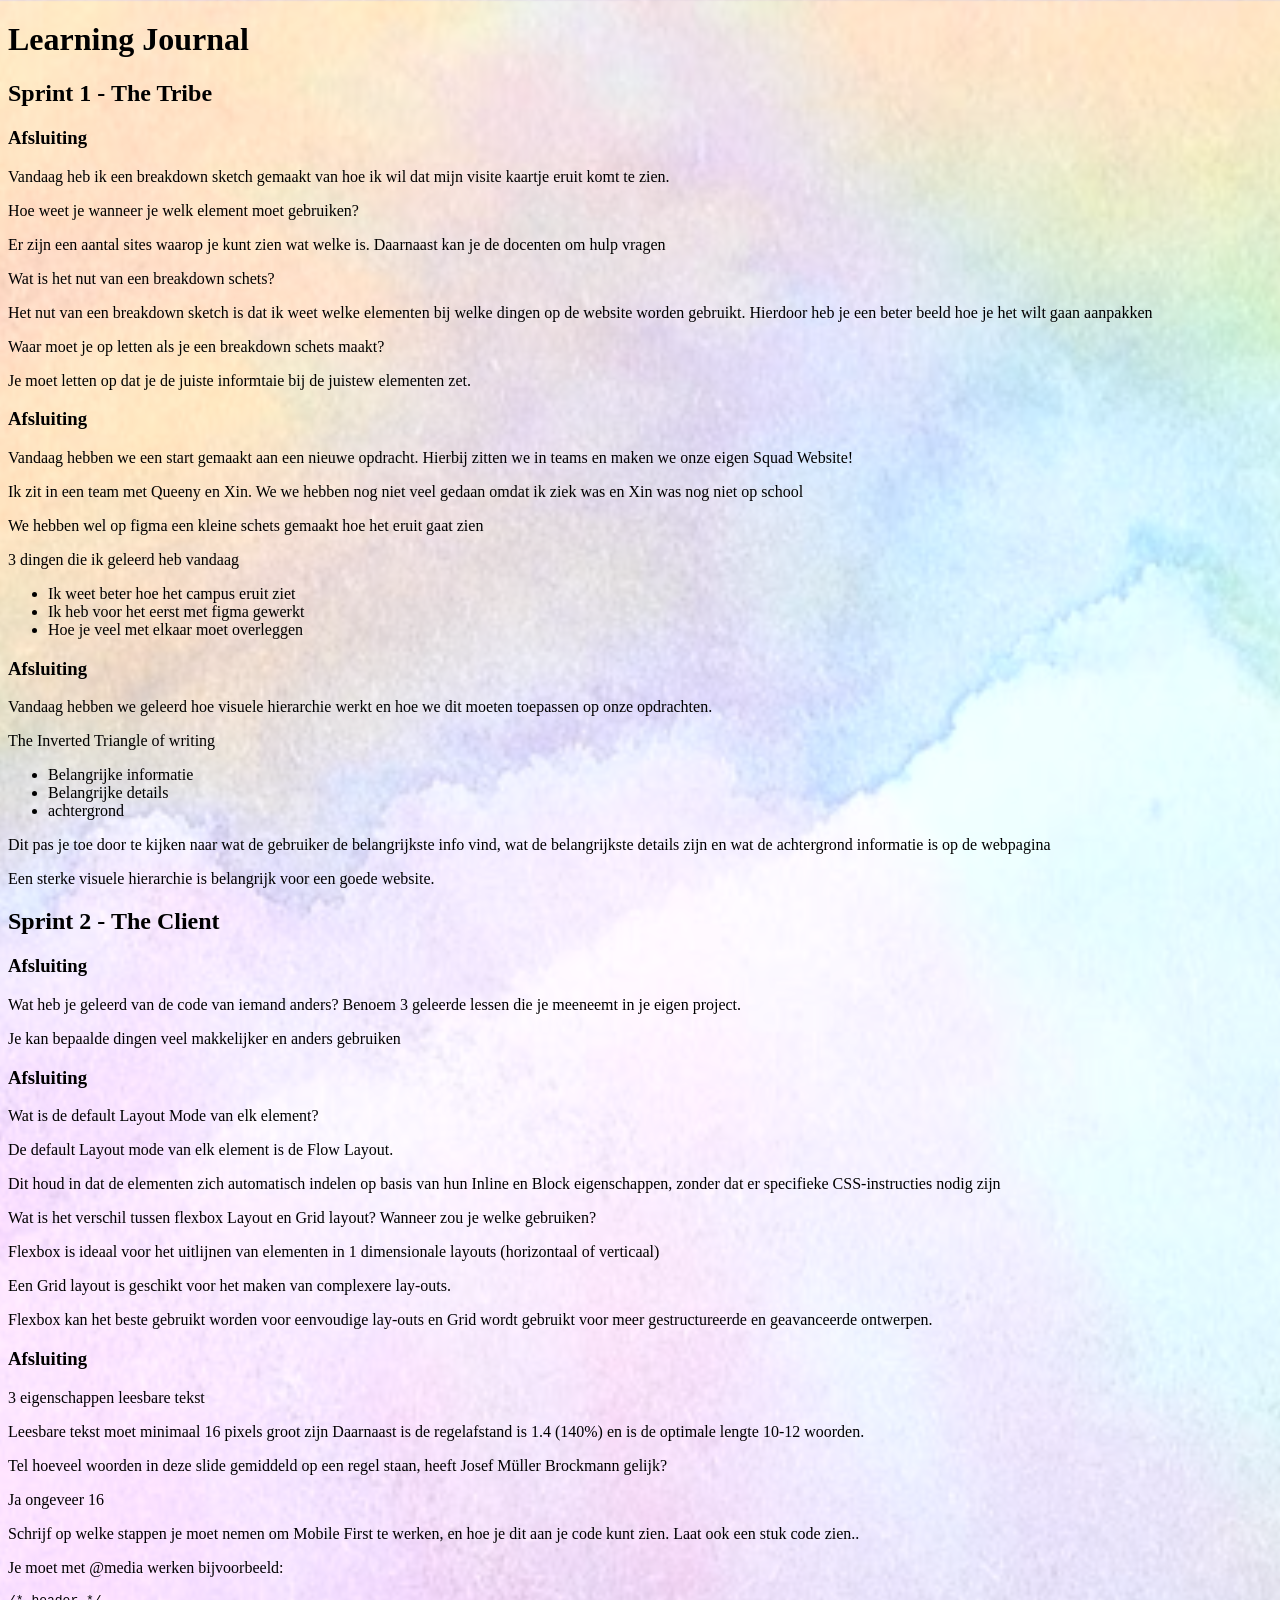
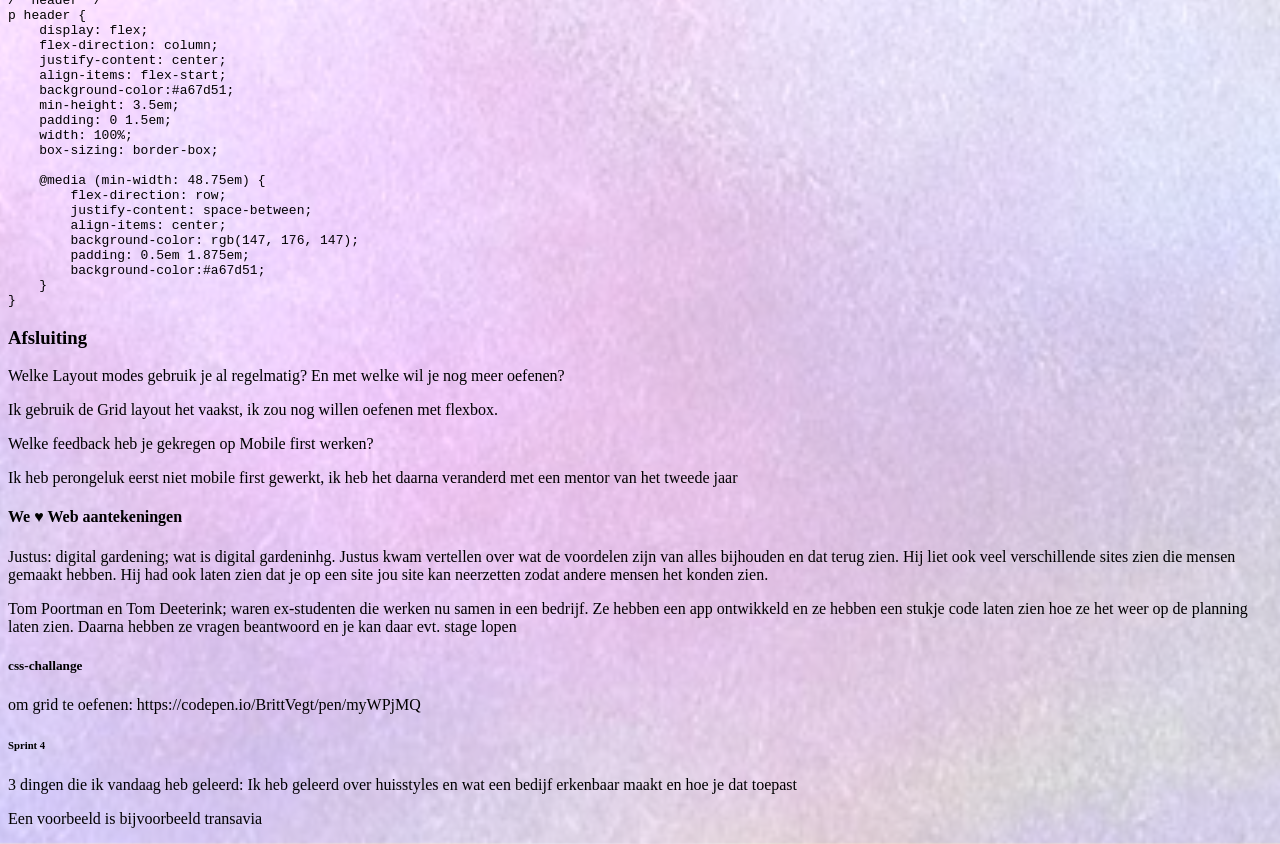
<file: styles/index.html>
<!DOCTYPE html>
<html lang="nl">
<head>
    <meta charset="UTF-8">
    <meta name="viewport" content="width=device-width, initial-scale=1.0">
    <title>Learning Journal</title>
    <link rel="stylesheet" href="style.css">
</head>
<body>

<h1>Learning Journal</h1>

<h2>Sprint 1 - The Tribe</h2>

<h3>Afsluiting</h3>
<p>Vandaag heb ik een breakdown sketch gemaakt van hoe ik wil dat mijn visite kaartje eruit komt te zien.</p>
<p>Hoe weet je wanneer je welk element moet gebruiken?</p>
<p>Er zijn een aantal sites waarop je kunt zien wat welke is. Daarnaast kan je de docenten om hulp vragen </p>
<p>Wat is het nut van een breakdown schets?</p>
<p>Het nut van een breakdown sketch is dat ik weet welke elementen bij welke dingen op de website worden gebruikt. Hierdoor heb je een beter beeld hoe je het wilt gaan aanpakken</p>
<p>Waar moet je op letten als je een breakdown schets maakt?</p>
<p>Je moet letten op dat je de juiste informtaie bij de juistew elementen zet.</p>

<h3>Afsluiting</h3>
<p>Vandaag hebben we een start gemaakt aan een nieuwe opdracht. Hierbij zitten we in teams en maken we onze eigen Squad Website!</p>
<p>Ik zit in een team met Queeny en Xin. We we hebben nog niet veel gedaan omdat ik ziek was en Xin was nog niet op school</p>
<p>We hebben wel op figma een kleine schets gemaakt hoe het eruit gaat zien</p>
<p>3 dingen die ik geleerd heb vandaag</p>
<ul>
    <li>Ik weet beter hoe het campus eruit ziet</li>
    <li>Ik heb voor het eerst met figma gewerkt</li>
    <li>Hoe je veel met elkaar moet overleggen</li>
</ul>

<h3>Afsluiting</h3>
<p>Vandaag hebben we geleerd hoe visuele hierarchie werkt en hoe we dit moeten toepassen op onze opdrachten.</p>
<p>The Inverted Triangle of writing</p>
<ul>
    <li>Belangrijke informatie</li>
    <li>Belangrijke details</li>
    <li>achtergrond</li>
</ul>
<p>Dit pas je toe door te kijken naar wat de gebruiker de belangrijkste info vind, wat de belangrijkste details zijn en wat de achtergrond informatie is op de webpagina</p>
<p>Een sterke visuele hierarchie is belangrijk voor een goede website.</p>

<h2>Sprint 2 - The Client</h2>

<h3>Afsluiting</h3>
<p>Wat heb je geleerd van de code van iemand anders? Benoem 3 geleerde lessen die je meeneemt in je eigen project.</p>
<p>Je kan bepaalde dingen veel makkelijker en anders gebruiken</p>

<h3>Afsluiting</h3>
<p>Wat is de default Layout Mode van elk element?</p>
<p>De default Layout mode van elk element is de Flow Layout.</p>
<p>Dit houd in dat de elementen zich automatisch indelen op basis van hun Inline en Block eigenschappen, zonder dat er specifieke CSS-instructies nodig zijn</p>
<p>Wat is het verschil tussen flexbox Layout en Grid layout? Wanneer zou je welke gebruiken?</p>
<p>Flexbox is ideaal voor het uitlijnen van elementen in 1 dimensionale layouts (horizontaal of verticaal)</p>
<p>Een Grid layout is geschikt voor het maken van complexere lay-outs.</p>
<p>Flexbox kan het beste gebruikt worden voor eenvoudige lay-outs en Grid wordt gebruikt voor meer gestructureerde en geavanceerde ontwerpen.</p>

<h3>Afsluiting</h3>
<p>3 eigenschappen leesbare tekst</p>
<p>Leesbare tekst moet minimaal 16 pixels groot zijn Daarnaast is de regelafstand is 1.4 (140%) en is de optimale lengte 10-12 woorden.</p>
<p>Tel hoeveel woorden in deze slide gemiddeld op een regel staan, heeft Josef Müller Brockmann gelijk?</p>
<p>Ja ongeveer 16</p>
<p>Schrijf op welke stappen je moet nemen om Mobile First te werken, en hoe je dit aan je code kunt zien. Laat ook een stuk code zien..</p>
<p>Je moet met @media werken bijvoorbeeld:</p>

<pre><code>/* header */
p header {
    display: flex;
    flex-direction: column;
    justify-content: center;
    align-items: flex-start;
    background-color:#a67d51;
    min-height: 3.5em;
    padding: 0 1.5em;
    width: 100%;
    box-sizing: border-box;

    @media (min-width: 48.75em) {
        flex-direction: row;
        justify-content: space-between;
        align-items: center;
        background-color: rgb(147, 176, 147);
        padding: 0.5em 1.875em;
        background-color:#a67d51;
    }
}</code></pre>

<h3>Afsluiting</h3>
<p>Welke Layout modes gebruik je al regelmatig? En met welke wil je nog meer oefenen?</p>
<p>Ik gebruik de Grid layout het vaakst, ik zou nog willen oefenen met flexbox.</p>
<p>Welke feedback heb je gekregen op Mobile first werken?</p>
<p>Ik heb perongeluk eerst niet mobile first gewerkt, ik heb het daarna veranderd met een mentor van het tweede jaar </p>



<h4>We ♥ Web aantekeningen</h4>
<p>Justus: digital gardening; wat is digital gardeninhg. Justus kwam vertellen
 over wat de voordelen zijn van alles bijhouden en dat terug zien. 
 Hij liet ook veel verschillende sites zien die mensen gemaakt hebben.
 Hij had ook laten zien dat je op een site jou site kan neerzetten zodat andere mensen het konden zien.
</p>

<p>Tom Poortman en Tom Deeterink; waren ex-studenten die werken nu samen in een bedrijf. Ze hebben een 
app ontwikkeld en ze hebben een stukje code laten zien hoe ze het weer op de planning laten zien.
Daarna hebben ze vragen beantwoord en je kan daar evt. stage lopen
</p>

<h5>css-challange</h5>
<p>om grid te oefenen: https://codepen.io/BrittVegt/pen/myWPjMQ</p>

<h6>Sprint 4</h6>
<p>3 dingen die ik vandaag heb geleerd: Ik heb geleerd over huisstyles en wat 
    een bedijf erkenbaar maakt en hoe je dat toepast </p>
<p>Een voorbeeld is bijvoorbeeld transavia</p>

</body>
</html>
</file>
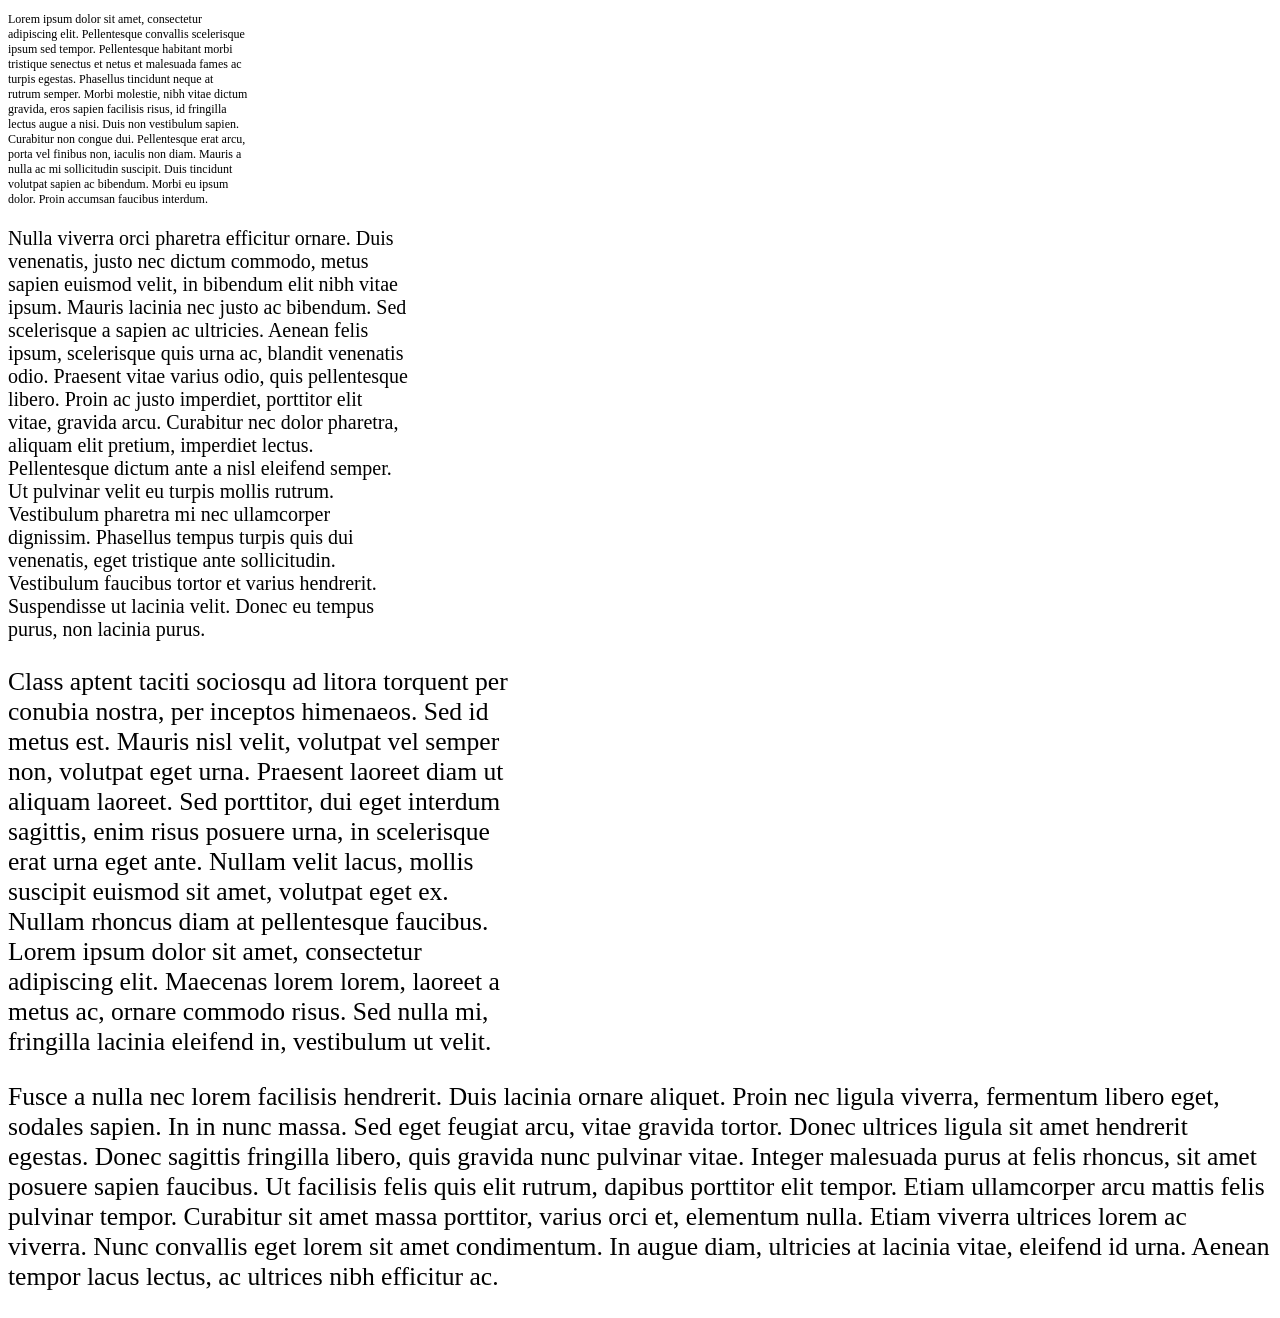
<file: leesbare-teksten.html>
<!doctype html>
<html lang="la">
    <head>
        <title lang="nl">Goed leesbare teksten</title>
        <meta name="viewport" content="width=device-width">
        <style>
            body {
            }
            p {
                /*max-width: 20ch;*/
            }
            .p1 { font-size: 12px; max-width: 20em; }
            .p2 { font-size: 20px; max-width: 20em; }
            .p3 { font-size: 160%; max-width: 20em;}
            .p4 { font-size: 2vw; max: width 20em;}
        </style>
    </head>
    <body>
        <p class="p1">Lorem ipsum dolor sit amet, consectetur adipiscing elit. Pellentesque convallis scelerisque ipsum sed tempor. Pellentesque habitant morbi tristique senectus et netus et malesuada fames ac turpis egestas. Phasellus tincidunt neque at rutrum semper. Morbi molestie, nibh vitae dictum gravida, eros sapien facilisis risus, id fringilla lectus augue a nisi. Duis non vestibulum sapien. Curabitur non congue dui. Pellentesque erat arcu, porta vel finibus non, iaculis non diam. Mauris a nulla ac mi sollicitudin suscipit. Duis tincidunt volutpat sapien ac bibendum. Morbi eu ipsum dolor. Proin accumsan faucibus interdum.</p>

        <p class="p2">Nulla viverra orci pharetra efficitur ornare. Duis venenatis, justo nec dictum commodo, metus sapien euismod velit, in bibendum elit nibh vitae ipsum. Mauris lacinia nec justo ac bibendum. Sed scelerisque a sapien ac ultricies. Aenean felis ipsum, scelerisque quis urna ac, blandit venenatis odio. Praesent vitae varius odio, quis pellentesque libero. Proin ac justo imperdiet, porttitor elit vitae, gravida arcu. Curabitur nec dolor pharetra, aliquam elit pretium, imperdiet lectus. Pellentesque dictum ante a nisl eleifend semper. Ut pulvinar velit eu turpis mollis rutrum. Vestibulum pharetra mi nec ullamcorper dignissim. Phasellus tempus turpis quis dui venenatis, eget tristique ante sollicitudin. Vestibulum faucibus tortor et varius hendrerit. Suspendisse ut lacinia velit. Donec eu tempus purus, non lacinia purus.</p>
        <p class="p3">Class aptent taciti sociosqu ad litora torquent per conubia nostra, per inceptos himenaeos. Sed id metus est. Mauris nisl velit, volutpat vel semper non, volutpat eget urna. Praesent laoreet diam ut aliquam laoreet. Sed porttitor, dui eget interdum sagittis, enim risus posuere urna, in scelerisque erat urna eget ante. Nullam velit lacus, mollis suscipit euismod sit amet, volutpat eget ex. Nullam rhoncus diam at pellentesque faucibus. Lorem ipsum dolor sit amet, consectetur adipiscing elit. Maecenas lorem lorem, laoreet a metus ac, ornare commodo risus. Sed nulla mi, fringilla lacinia eleifend in, vestibulum ut velit.</p>
        <p class="p4">Fusce a nulla nec lorem facilisis hendrerit. Duis lacinia ornare aliquet. Proin nec ligula viverra, fermentum libero eget, sodales sapien. In in nunc massa. Sed eget feugiat arcu, vitae gravida tortor. Donec ultrices ligula sit amet hendrerit egestas. Donec sagittis fringilla libero, quis gravida nunc pulvinar vitae. Integer malesuada purus at felis rhoncus, sit amet posuere sapien faucibus. Ut facilisis felis quis elit rutrum, dapibus porttitor elit tempor. Etiam ullamcorper arcu mattis felis pulvinar tempor. Curabitur sit amet massa porttitor, varius orci et, elementum nulla. Etiam viverra ultrices lorem ac viverra. Nunc convallis eget lorem sit amet condimentum. In augue diam, ultricies at lacinia vitae, eleifend id urna. Aenean tempor lacus lectus, ac ultrices nibh efficitur ac.</p>
    </body>
</html>
</file>
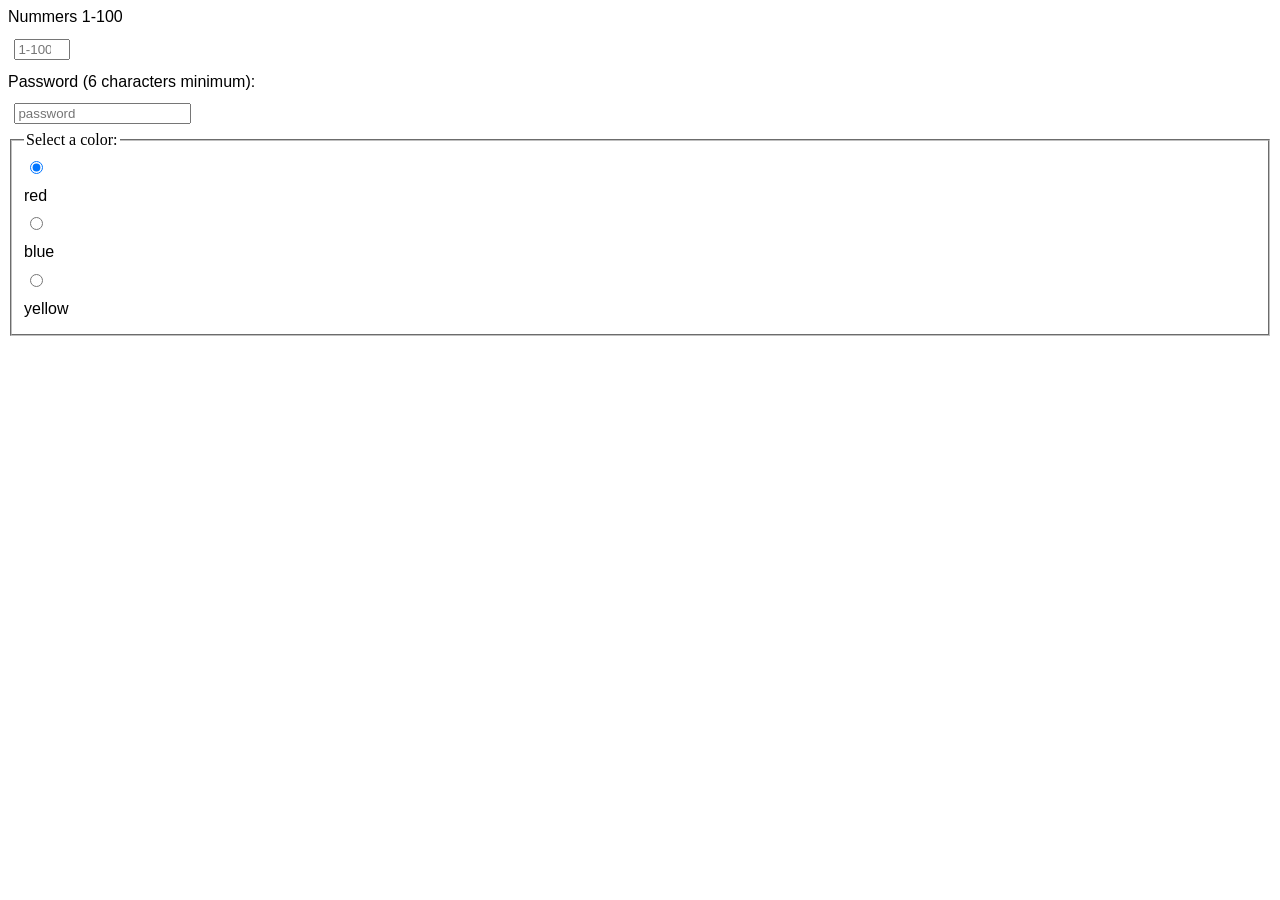
<file: styles/inputs.html>
<!DOCTYPE html>
<html lang="nl">
<head>
    <meta charset="UTF-8">
    <meta name="viewport" content="width=device-width, initial-scale=1.0">
    <title>Input types</title>
    <link rel="stylesheet" href="inputs.css">
</head>
<body>

<div>
<label for="nummers">Nummers 1-100 </label> 
<input type="number" id="nummers" name="tentacles" min="1" max="100"  placeholder="1-100"/>   
</div>

<div>
<label for="pass">Password (6 characters minimum):</label>
<input type="password" id="pass" name="password" minlength="6" required placeholder="password"/>
</div>

<fieldset>
  <legend>Select a color:</legend>

  <div>
    <input type="radio" id="red" name="blue" value="yellow" checked />
    <label for="red">red</label>
  </div>

  <div>
    <input type="radio" id="red" name="blue" value="yellow" />
    <label for="blue">blue</label>
  </div>

  <div>
    <input type="radio" id="red" name="blue" value="yellow" />
    <label for="yellow">yellow</label>
  </div>
</fieldset>

</body>
</html>
</file>
<file: styles/style.css>
body {
    background-image: linear-gradient(rgba(255,255,255,0.7), rgba(255,255,255,0.7)), url("rainbow.jpg");
    background-size: cover;
    background-position: center;
}
</file>
<file: styles/inputs.css>
label {
  display: block;
  font:
    1rem "Fira Sans",
    sans-serif;
}

input,
label {
  margin: 0.4rem 0;
}


p,
label {
  font:
    1rem "Fira Sans",
    sans-serif;
}

input {
  margin: 0.4rem;
}
</file>
